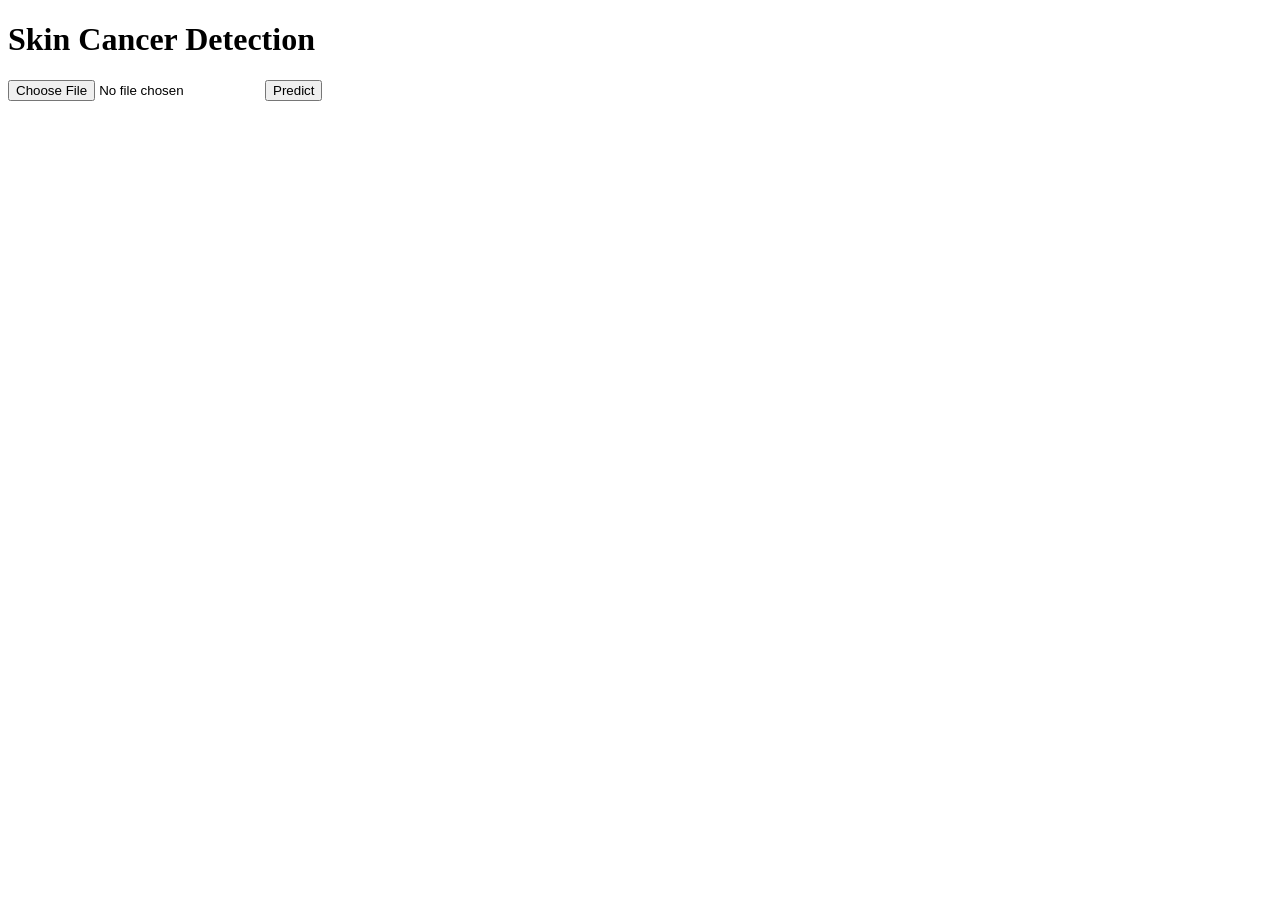
<file: index.html>
<!DOCTYPE html>
<html lang="en">
<head>
    <meta charset="UTF-8">
    <meta name="viewport" content="width=device-width, initial-scale=1.0">
    <title>Skin Cancer</title>
</head>
<body>
    <h1>Skin Cancer Detection</h1>
    <form action ="/predict" method="post" enctype="multipart\form-data">
        <input type="file" name="image" accept="image/png, image/jpeg">
        <input type="submit" value="Predict">
    </form>
</body>
</html>
</file>
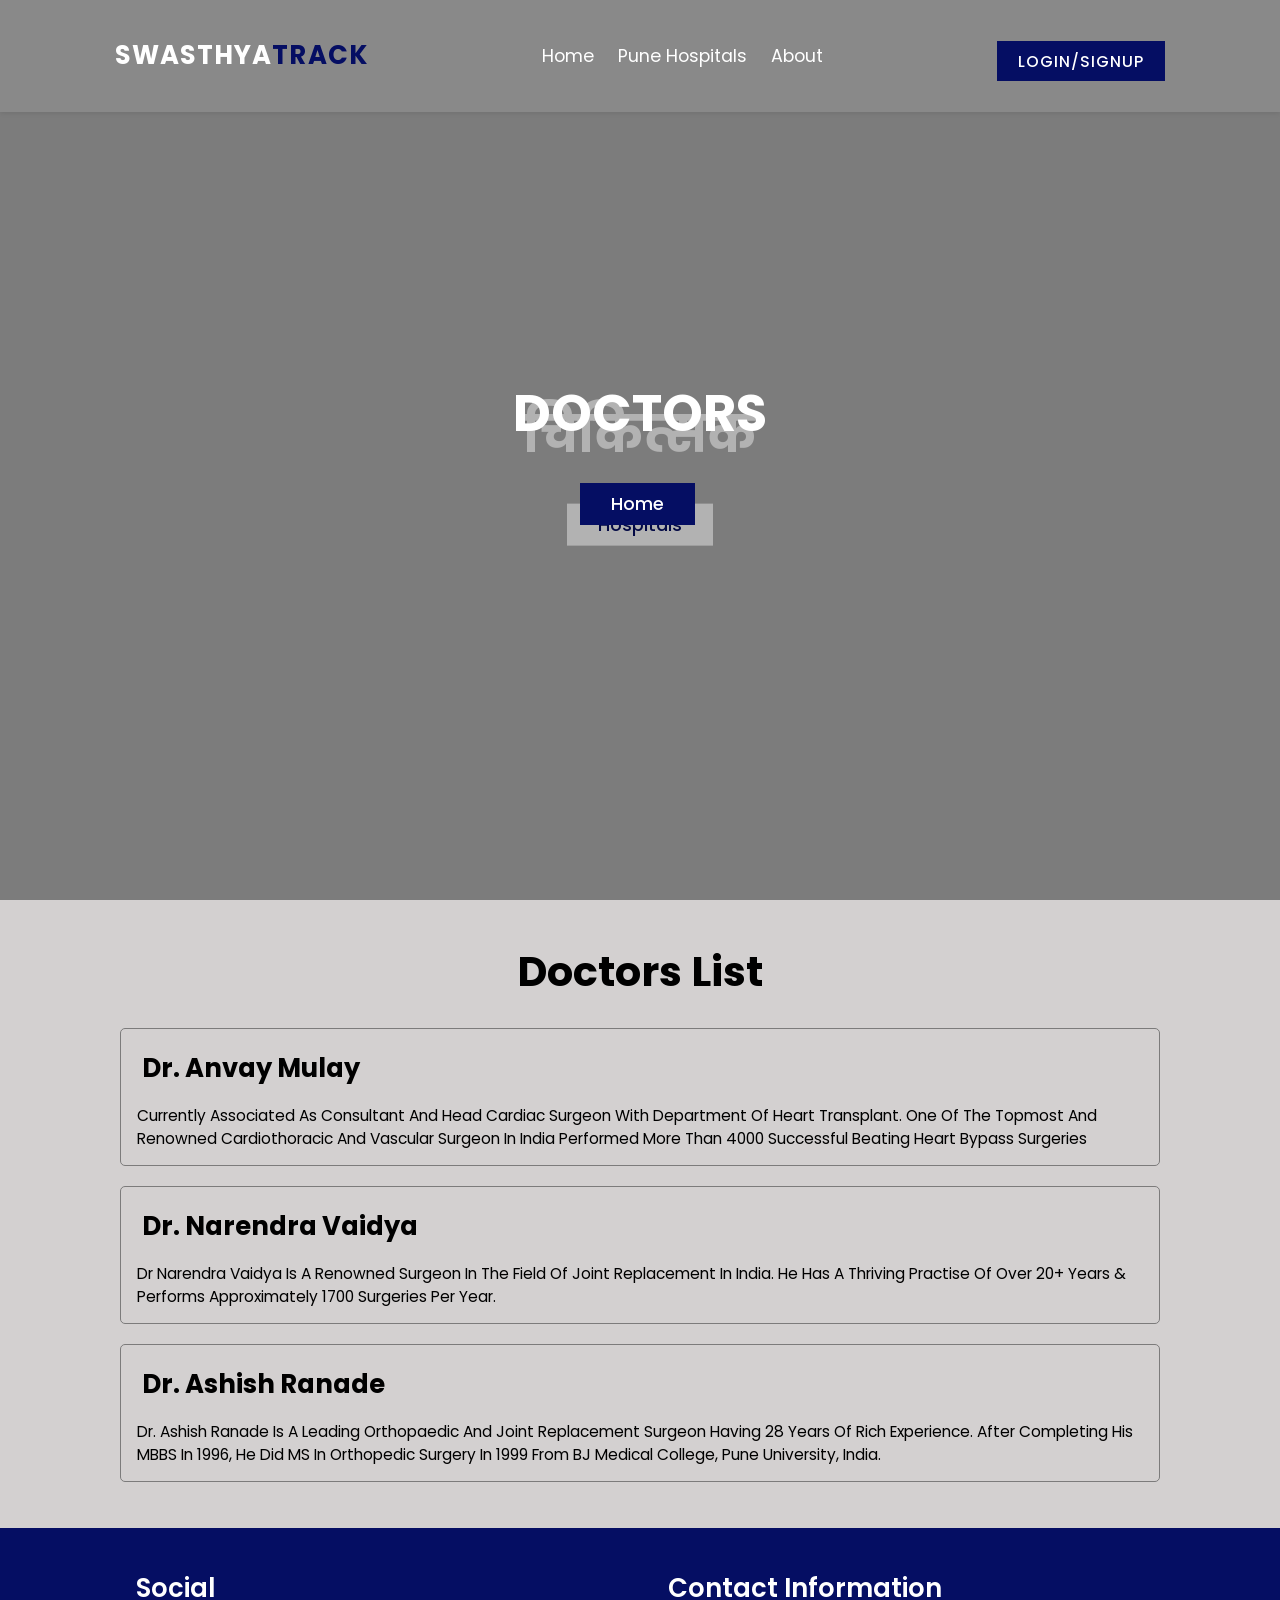
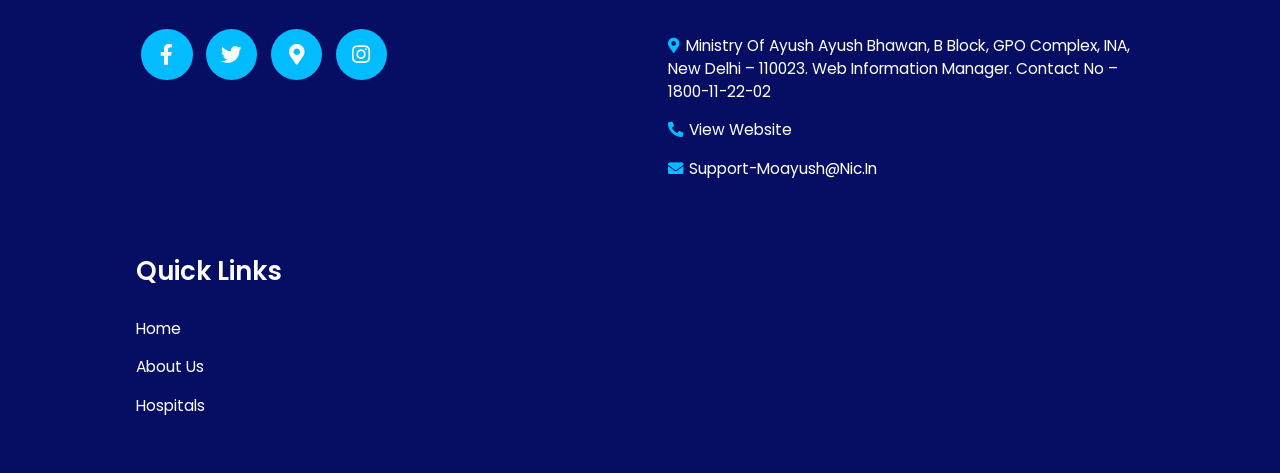
<file: Doctors.html>
<!DOCTYPE html>
<html lang="en">
    <head>
        <meta charset="UTF-8">
        <meta http-equiv="X-UA-Compatible" content="IE-edge">
        <meta name="viewport" content="width=device-width, initial-scale=1.0">
        <title>SwasthyaTrack</title>

        <!-- Swiper css link-->
        <link rel="stylesheet" href="https://cdn.jsdelivr.net/npm/swiper@9/swiper-bundle.min.css"/>

        <!-- Custom CSS file link --> 
        <link rel="stylesheet" href="doc.css">

        <!-- Fontawesome cdn file link-->
        <link rel="stylesheet" href="https://use.fontawesome.com/releases/v5.15.4/css/all.css" integrity="sha384-DyZ88mC6Up2uqS4h/KRgHuoeGwBcD4Ng9SiP4dIRy0EXTlnuz47vAwmeGwVChigm" crossorigin="anonymous"/>

    </head>
    <body>

        <!-- Header Section Starts-->

        <header class="header">

            <a href="E:\SIH\Homepage\Homepage.html" class="logo"> Swasthya<span>Track</span></a>

            <nav class="navbar">
                <a href="Homepage.html">Home</a>
                <a href="https://www.pmc.gov.in/en/hospital_list">Pune Hospitals</a>
                <a href="#">About</a>
            </nav>

            <div class="icons">
                <a href="indexes.html" class="btn">Login/Signup</a>
                <div id="menu-btn" class="fas fa-bars"></div>
            </div>

        </header>

        <!-- Header Section Ends-->

        <!-- Home Section Starts-->

        <section class="home">

            <div class="swiper home-slider">

                <div class="swiper-wrapper">

                    <div class="swiper-slide box"  style="background: linear-gradient(rgba(0,0,0,.3),rgba(0,0,0,.3)),
                    url('https://wallpapercave.com/wp/wp2968489.jpg');">
                        <div class="content">
                            <h3>Doctors</h3>
                            <p></p>
                            <div class="button">
                                <a href="Homepage.html" class="btn btn-1">Home</a>
                            </div>
                        </div>
                    </div>

                    <div class="swiper-slide box"  style="background: linear-gradient(rgba(0,0,0,.3),rgba(0,0,0,.3)),
                    url(https://wallpapercave.com/wp/wp2386748.jpg);">
                        <div class="content">
                            <h3>चिकित्सक</h3>
                            <p></p>
                            <div class="button">
                                <a href="https://www.pmc.gov.in/en/hospital_list" class="btn">Hospitals</a>
                            </div>
                        </div>
                    </div>
                    
                </div>

            </div>

        </section>


        <!--Home Section Starts-->

        <section class="body">

            <div class="container">
                <h2>Doctors List</h2>
                <ul>
                    <li>
                        <h3>Dr. Anvay Mulay</h3>
                        <p>Currently associated as Consultant and Head Cardiac Surgeon with Department of Heart Transplant.
                            One of the topmost and renowned cardiothoracic and vascular surgeon in India
                            Performed more than 4000 successful beating heart bypass surgeries</a></p>
                    </li>
                    <li>
                        <h3>Dr. Narendra Vaidya</h3>
                        <p>Dr Narendra Vaidya is a renowned surgeon in the field of Joint Replacement in India.
                            He has a thriving practise of over 20+ years & performs approximately 1700 surgeries per year.</a></p>
                    </li>
                    <li>
                        <h3>Dr. Ashish Ranade</h3>
                        <p>Dr. Ashish Ranade is a leading Orthopaedic and Joint Replacement Surgeon having 28 years of rich experience.
                            After completing his MBBS in 1996, he did MS in Orthopedic Surgery in 1999 from BJ Medical College, Pune University, India.</a></p>
                    </li>
                </ul>
            </div>

        </section>

        <!--Home Section Ends-->

        <!--Footer Section Starts-->
        <section class="foot">

            <div class="box-container">

                <div class="box">
                    <h1>Social</h1>
                    <div class="text">
                        <p>

                        </p>
                    </div>
                    <div class="icon">
                        <a href="https://www.facebook.com/mowrrdgr"><i class="fab fa-facebook-f"></i></a>
                        <a href="https://x.com/moayush?t=QrkqyGF4oZaFADgsxZSjRA&s=09"><i class="fab fa-twitter"></i></a>
                        <a href="https://maps.app.goo.gl/9vHfrnb7rSFh6jN26"><i class="fas fa-map-marker-alt"></i></a>
                        <a href="https://instagram.com/ayushmantralaya?igshid=MzRlODBiNWFlZA=="><i class="fab fa-instagram"></i></a>
                    </div>

                </div>

                <div class="box">
                    <h1>Contact Information</h1>
                    <div class="icons">
                        <a href="https://maps.app.goo.gl/9vHfrnb7rSFh6jN26"><i class="fas fa-map-marker-alt"></i>Ministry of Ayush Ayush Bhawan, B Block, GPO Complex, INA, New Delhi – 110023. Web Information Manager. Contact no – 1800-11-22-02</a>
                        <a href="https://ayush.gov.in/"><i class="fas fa-phone-alt"></i>View Website</a>
                        <a href="#"><i class="fas fa-envelope"></i>support-moayush@nic.in</a>
                    </div>

                </div>
                <div class="box">
                    <h1>Quick Links</h1>
                    <div class="icons">
                        <a href="Frontpage.html">Home</a>                    
                        <a href="#">About Us</a>
                        <a href="https://www.pmc.gov.in/en/hospital_list">Hospitals</a>
                    </div>
                </div>

            </div>

        </section>



        <!--Footer Section Ends-->

        <script src="https://cdn.jsdelivr.net/npm/swiper@9/swiper-bundle.min.js"></script>

        <!-- Custom JSS file link-->
        <script src="docs.js"></script>

    </body>
</html>
</file>
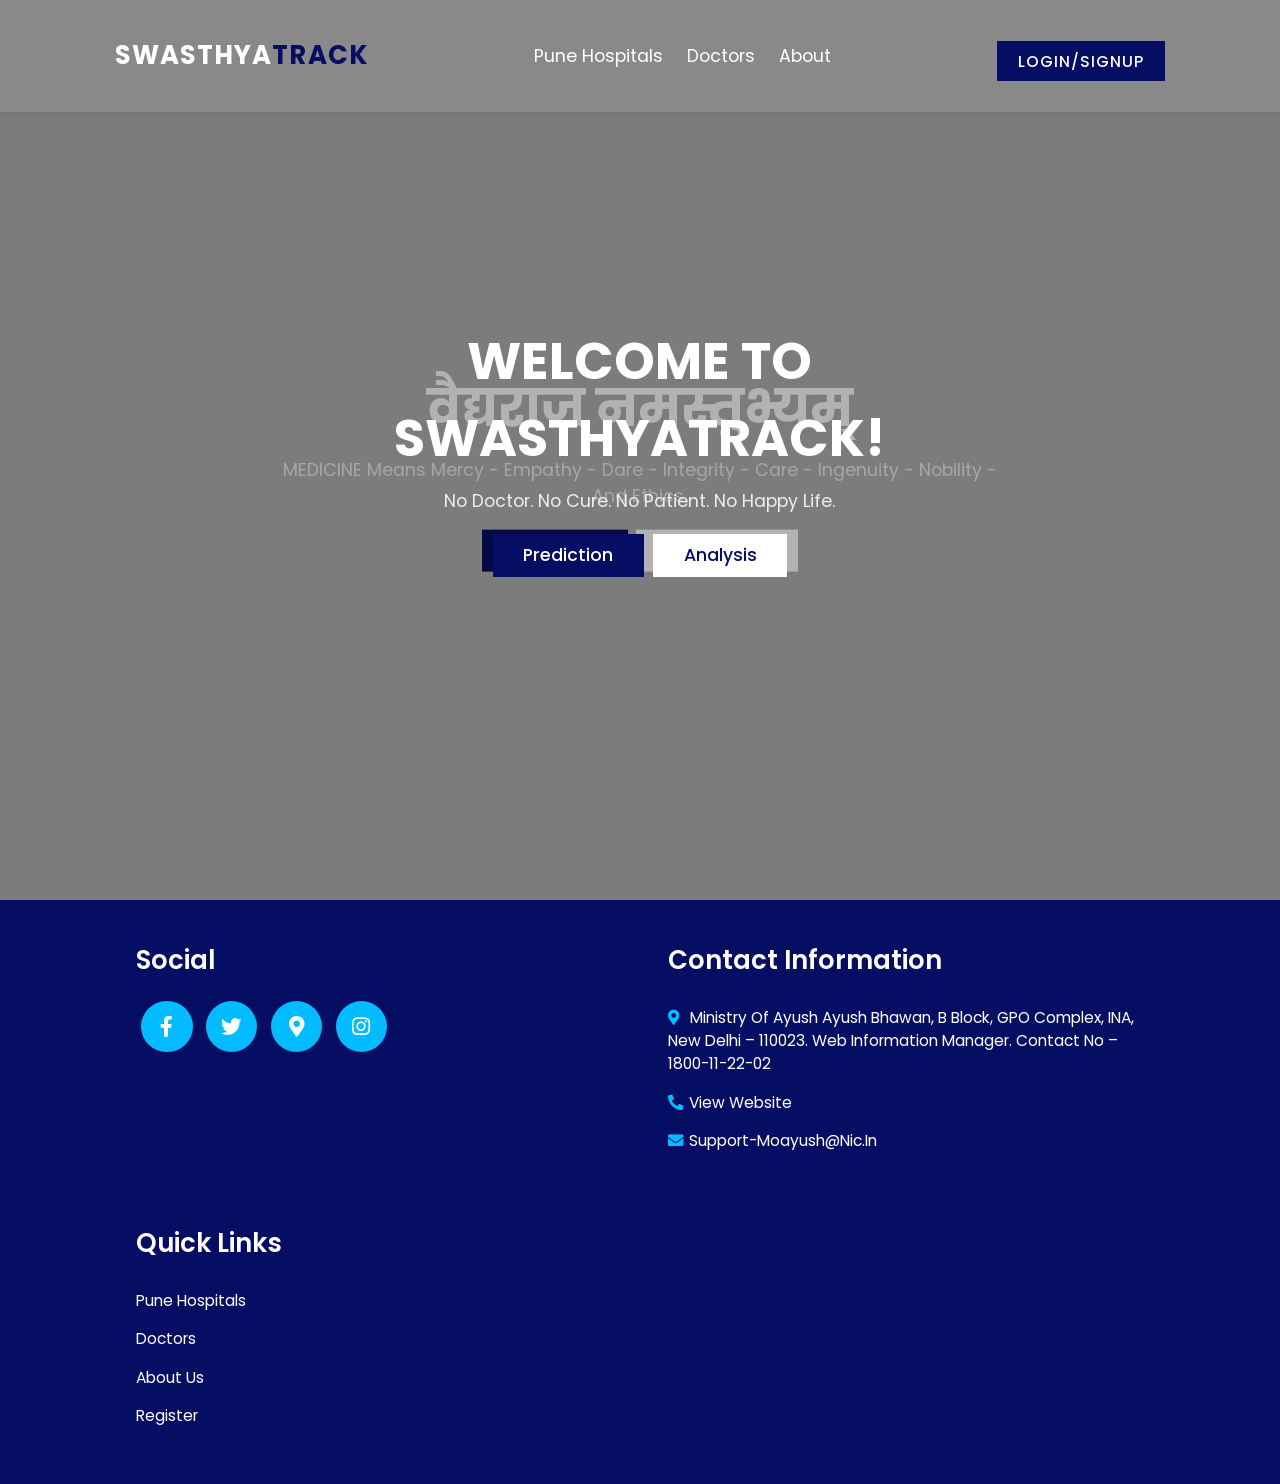
<file: Frontpage.html>
<!DOCTYPE html>
<html lang="en">
    <head>
        <meta charset="UTF-8">
        <meta http-equiv="X-UA-Compatible" content="IE-edge">
        <meta name="viewport" content="width=device-width, initial-scale=1.0">
        <title>SwasthyaTrack</title>

        <!-- Swiper css link-->
        <link rel="stylesheet" href="https://cdn.jsdelivr.net/npm/swiper@9/swiper-bundle.min.css"/>

        <!-- Custom CSS file link --> 
        <link rel="stylesheet" href="front.css">

        <!-- Fontawesome cdn file link-->
        <link rel="stylesheet" href="https://use.fontawesome.com/releases/v5.15.4/css/all.css" integrity="sha384-DyZ88mC6Up2uqS4h/KRgHuoeGwBcD4Ng9SiP4dIRy0EXTlnuz47vAwmeGwVChigm" crossorigin="anonymous"/>

    </head>
    <body>

        <!-- Header Section Starts-->

        <header class="header">

            <a href="Homepage.html" class="logo"> Swasthya<span>Track</span></a>

            <nav class="navbar">
                <a href="https://www.pmc.gov.in/en/hospital_list">Pune Hospitals</a>
                <a href="Doctors.html">Doctors</a>
                <a href="#">About</a>
            </nav>

            <div class="icons">
                <a href="indexes.html" class="btn">Login/Signup</a>
                <div id="menu-btn" class="fas fa-bars"></div>
            </div>

        </header>

        <!-- Header Section Ends-->

        <!-- Home Section Starts-->

        <section class="home">

            <div class="swiper home-slider">

                <div class="swiper-wrapper">

                    <div class="swiper-slide box"  style="background: linear-gradient(rgba(0,0,0,.3),rgba(0,0,0,.3)),
                    url('https://images.pexels.com/photos/247786/pexels-photo-247786.jpeg?cs=srgb&dl=pexels-pixabay-247786.jpg&fm=jpg');">
                        <div class="content">
                            <h3>Welcome to SwasthyaTrack!</h3>
                            <p>No Doctor. No Cure. No Patient. No Happy Life.</p>
                            <div class="button">
                                <a href="#" class="btn btn-1">Prediction</a>
                                <a href="Analysis.html" class="btn">Analysis</a>
                            </div>
                        </div>
                    </div>

                    <div class="swiper-slide box"  style="background: linear-gradient(rgba(0,0,0,.3),rgba(0,0,0,.3)),
                    url('https://images3.alphacoders.com/101/thumb-1920-1010294.jpg');">
                        <div class="content">
                            <h3>वैद्यराज नमस्तुभ्यम्</h3>
                            <p>MEDICINE means Mercy - Empathy - Dare - Integrity - Care - Ingenuity - Nobility - and Ethics.</p>
                            <div class="button">
                                <a href="Drill.html" class="btn btn-1">Hospitals</a>
                                <a href="References.html" class="btn">References</a>
                            </div>
                        </div>
                    </div>
                    
                </div>

            </div>

        </section>

        <!-- Home Section Ends-->

        <!--Footer Section Starts-->
        <section class="foot">

            <div class="box-container">

                <div class="box">
                    <h1>Social</h1>
                    <div class="text">
                        <p>

                        </p>
                    </div>
                    <div class="icon">
                        <a href="https://www.facebook.com/mowrrdgr"><i class="fab fa-facebook-f"></i></a>
                        <a href="https://x.com/moayush?t=QrkqyGF4oZaFADgsxZSjRA&s=09"><i class="fab fa-twitter"></i></a>
                        <a href="https://maps.app.goo.gl/9vHfrnb7rSFh6jN26"><i class="fas fa-map-marker-alt"></i></a>
                        <a href="https://instagram.com/ayushmantralaya?igshid=MzRlODBiNWFlZA=="><i class="fab fa-instagram"></i></a>
                    </div>

                </div>

                <div class="box">
                    <h1>Contact Information</h1>
                    <div class="icons">
                        <a href="https://maps.app.goo.gl/9vHfrnb7rSFh6jN26"><i class="fas fa-map-marker-alt"></i> Ministry of Ayush Ayush Bhawan, B Block, GPO Complex, INA, New Delhi – 110023. Web Information Manager. Contact no – 1800-11-22-02</a>
                        <a href="https://ayush.gov.in/"><i class="fas fa-phone-alt"></i>View Website</a>
                        <a href="#"><i class="fas fa-envelope"></i>support-moayush@nic.in</a>
                    </div>

                </div>
                <div class="box">
                    <h1>Quick Links</h1>
                    <div class="icons">
                        <a href="https://www.pmc.gov.in/en/hospital_list">Pune Hospitals</a>
                
                        <a href="Doctors.html">Doctors</a>
                        <a href="#">About Us</a>
                        <a href="indexes.html">Register</a>
                    </div>
                </div>

            </div>

        </section>

        <div id="google_translate_element"></div>
 
        <script type="text/javascript">
            function googleTranslateElementInit() {
                new google.translate.TranslateElement(
                    {pageLanguage: 'en'},
                    'google_translate_element'
                );
            }
        </script>
 
        <script type="text/javascript"
            src="https://translate.google.com/translate_a/element.js?cb=googleTranslateElementInit">
        </script>



        <!--Footer Section Ends-->

        <script src="https://cdn.jsdelivr.net/npm/swiper@9/swiper-bundle.min.js"></script>

        <!-- Custom JSS file link-->
        <script src="fronts.js"></script>

    </body>
</html>
</file>
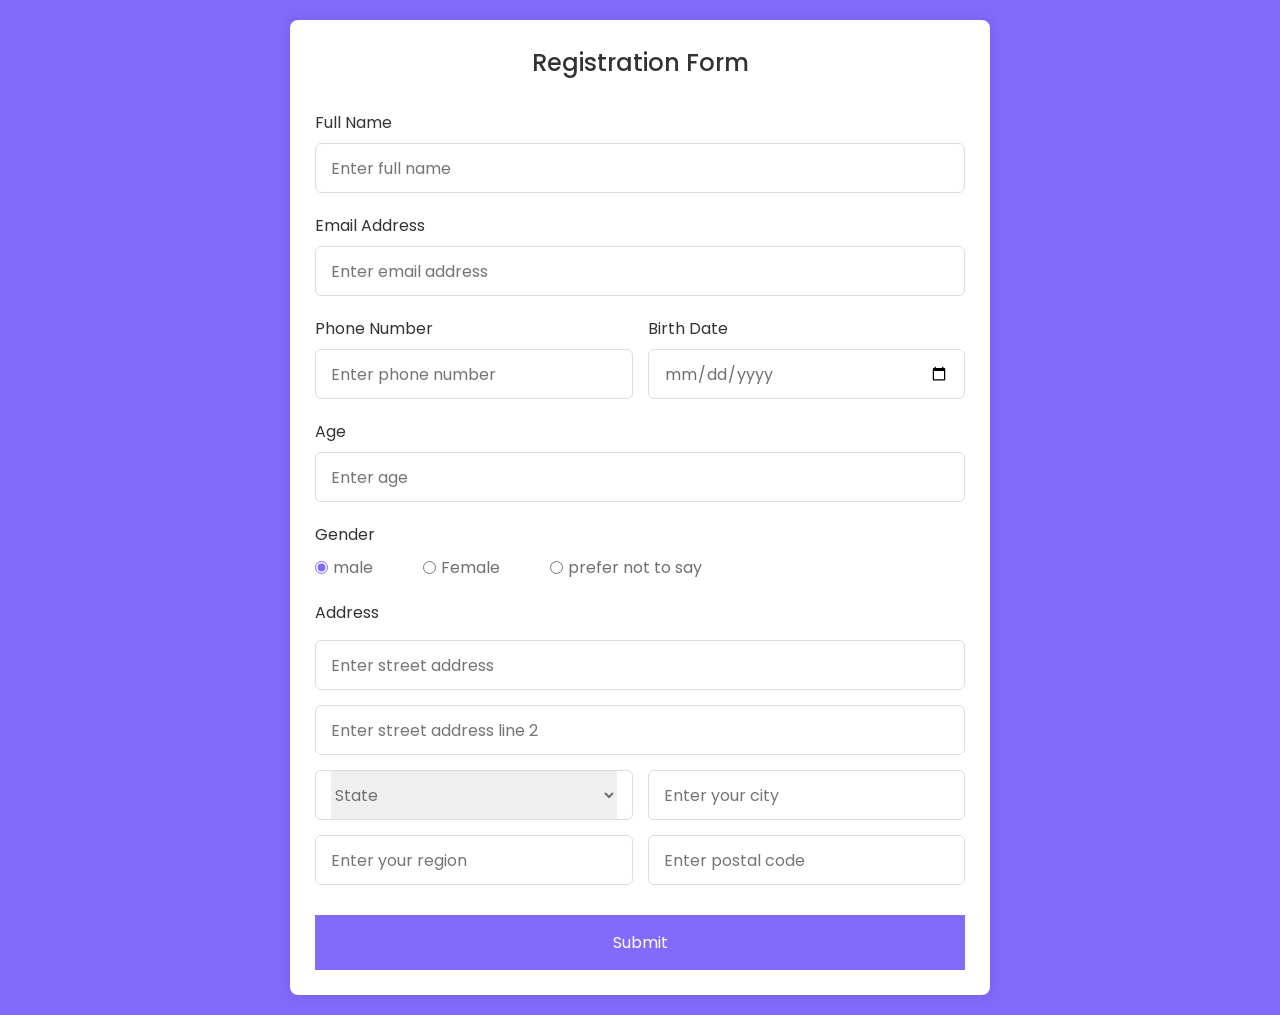
<file: register.html>
<!DOCTYPE html>
<html lang="en">
  <head>
    <meta charset="UTF-8" />
    <meta name="viewport" content="width=device-width, initial-scale=1.0" />
    <meta http-equiv="X-UA-Compatible" content="ie=edge" />
 
    <link rel="stylesheet" href="registers.css" />
  </head>
  <body>
    <section class="container">
      <header>Registration Form</header>
      <form action="#" class="form">
        <div class="input-box">
          <label>Full Name</label>
          <input type="text" placeholder="Enter full name" required />
        </div>

        <div class="input-box">
          <label>Email Address</label>
          <input type="email" placeholder="Enter email address" required />
        </div>

        <div class="column">
          <div class="input-box">
            <label>Phone Number</label>
            <input type="number" placeholder="Enter phone number" required />
          </div>
          <div class="input-box">
            <label>Birth Date</label>
            <input type="date" placeholder="Enter birth date" required />
          </div>
        </div>
        <div class="input-box">
            <label>Age</label>
            <input type="number" placeholder="Enter age" required />
          </div>
        </div>
        <div class="gender-box">
          <h3>Gender</h3>
          <div class="gender-option">
            <div class="gender">
              <input type="radio" id="check-male" name="gender" checked />
              <label for="check-male">male</label>
            </div>
            <div class="gender">
              <input type="radio" id="check-female" name="gender" />
              <label for="check-female">Female</label>
            </div>
            <div class="gender">
              <input type="radio" id="check-other" name="gender" />
              <label for="check-other">prefer not to say</label>
            </div>
          </div>
        </div>
        <div class="input-box address">
          <label>Address</label>
          <input type="text" placeholder="Enter street address" required />
          <input type="text" placeholder="Enter street address line 2" required />
          <div class="column">
            <div class="select-box">
              <select>
                <option hidden>State</option>
                <option>Maharashtra</option>
                <option>Maddhya Pradesh</option>
                <option>Karnataka</option>
                <option>Andhra Pradesh</option>
              </select>
            </div>
            <input type="text" placeholder="Enter your city" required />
          </div>
          <div class="column">
            <input type="text" placeholder="Enter your region" required />
            <input type="number" placeholder="Enter postal code" required />
          </div>
        </div>
        <button>Submit</button>
      </form>
    </section>
  </body>
</html>
</file>
<file: doc.css>
@import url('https://fonts.googleapis.com/css2?family=Poppins:wght@200;300;400;500;600&display=swap');

:root{
    --main-color: #050e63;
    --black: #000;
    --light-color: #868e96;
}


*{
    font-family: 'Poppins', sans-serif;
    margin: 0;
    padding: 0;
    box-sizing: border-box;
    text-decoration: none;
    border: none;
    outline: none;
    text-transform: capitalize;
    transition: all .2s linear;
    
}

::selection{
    background: var(--main-color);
    color: #fff;
}

html{
    font-size: 64.5%;
    scroll-behavior: smooth;
    overflow-x: hidden;
    scroll-padding-top: 7rem;
}

html::-webkit-scrollbar{
    width: 1rem;
}

html::-webkit-scrollbar-track{
    background: #fafafa;
}

html::-webkit-scrollbar-button{
    background: var(--main-color);
    border-radius: 5rem;
}

section{
    padding: 2rem 9%;
}


.heading{
    font-size: 4rem;
    text-align: center;
    padding-top: 4rem;
    padding-bottom: 2rem;
    color: var(--black);
    text-transform: uppercase;
}

.heading spam{
    text-transform: uppercase;
    color: var(--main-color);
}

.btn{
    margin-top: 1rem;
    display: inline-block;
    padding: .8rem 3rem;
    background: #fff;
    font-weight: 500;
    cursor: pointer;
    color: var(--main-color);
    font-size: 1.7rem;
}

.btn:hover{
    background: var(--main-color);
    color: #fff;
    letter-spacing: .1rem;
}

/*------------------------------------HEADER SECTION STARTS---------------------------------*/


.header{
    position: fixed;
    top: 0;
    left: 0;
    right: 0;
    padding: 3rem 9%;
    display: flex;
    align-items: center;
    justify-content: space-between;
    background: rgba(255, 255, 255, .1);
    box-shadow: 0rem .1rem .5rem rgba(0, 0, 0, .1);
    z-index: 1000;
}

.header .logo{
    font-size: 2.5rem;
    color: #fff;
    font-weight: bold;
    text-transform: uppercase;
    letter-spacing: .1rem;
}

.header .logo span{
    color: var(--main-color);
    text-transform: uppercase;
}

.header .navbar a{
    font-size: 1.7rem;
    color: #fff;
    margin: 0 1rem;
}

.header .navbar a:hover{
    color: var(--main-color);
}

.header .icons div{
    font-size: 2.5rem;
    color: #222;
    padding: .5rem;
    cursor: pointer;
    margin-left: 1rem;
}

.header .icons div:hover{
    transform: rotate(180deg);
    color: var(--main-color);
}

.header .icons a{
    font-size: 1.5rem;
    letter-spacing: .1rem;
    color: #fff;
    background: var(--main-color);
    font-weight: 500;
    text-transform: uppercase;
    padding: .8rem 2rem;
    border: none;
}

.header .icons a:hover{
    color: var(--main-color);
    background: #fff;
}

#menu-btn{
    display: none;
}

.header.active{
    padding: 2rem 9%;
    background: rgba(0, 0, 0, .9);
}

/*------------------------------------HEADER SECTION ENDS---------------------------------*/




/*------------------------------------BODY SECTION STARTS---------------------------------*/

.home{
    padding: 0%;
}

.home .home-slider .box{
    min-height: 100vh;
    display: flex;
    align-items: center;
    justify-content: center;
    padding: 2rem;
    background-size: cover !important;
    background-position: center !important;
}

.home .home-slider .box .content{
    text-align: center;
    max-width: 70rem;
}

.home .home-slider .box .content h3{
    font-size: 5rem;
    color: #fff;
    text-transform: uppercase;
    transition-delay: 0;
}

.home .home-slider .box .content p{
    font-size: 1.7rem;
    color: #eee;
    padding: 1rem 0;
    transition-delay: 0;
}

.home .home-slider .box .button .btn-1{
    background: var(--main-color);
    color: #fff;
    margin-right: .5rem;
}

.home .home-slider .box .button .btn-1:hover{
    background: #fff;
    color: var(--main-color);
}

.home .home-slider .box .button {
    transition-delay: .6s;
}

.home .home-slider .box .content > *{
    transform: translateY(2rem);
    opacity: 1;
}

.home .home-slider .swiper-slide-active .content > *{
    transform: translateY(0);
    opacity: 1;
}

/*------------------------------------BODY SECTION ENDS-----------------------------------*/

/*-----------------------------------FEATURED SECTION STARTS------------------------------*/

.feature .feature-slider{
    padding-bottom: 4rem;
}

.feature .feature-slider .box{
    position: relative;
    text-align: center;
    overflow: hidden;
    margin: 1rem 0;
}

.feature .feature-slider .box .image{
    height: 40rem;
    width: 100%;
    overflow: hidden;
}

.feature .feature-slider .box .image img{
    height: 100%;
    width: 100%;
    object-fit: cover;
}

.feature .feature-slider .box:hover .image img{
    transform: scale(1.2);
}

.feature .feature-slider .box .content{
    padding: 1rem 0;
    position: absolute;
    top: 50%;
    left: 50%;
    transform: translate(-50%,-50%);
    align-items: center;
}

.feature .feature-slider .box .content h3{
    font-size: 2rem;
    font-weight: bold;
    color: #fff;
    text-transform: uppercase;
    background: rgba(0, 0, 0, .3);
    padding: .2rem;
    margin-top: .5rem;
}

.feature .feature-slider .box .content .price{
    width: 10rem;
    height: 10rem;
    line-height: 10rem;
    border-radius: 50%;
    text-align: center;
    margin: auto;
    background: var(--main-color);
    font-size: 2rem;
    font-weight: bolder;
    color: #fff;
}

.feature .feature-slider .box:hover .content .price{
    background: none;
    border: .3rem solid #fff;
}


/*-----------------------------------FEATURED SECTION ENDS--------------------------------*/

/*------------------------------------INFO SECTION STARTS---------------------------------*/

.body{
    background: #d3d0d0;
}

.body .container h2{
    text-align: center;
    padding: 2rem;
    font-size: 4rem;
}

.body .container ul{
    list-style-type: none;
    padding: .5rem;
}

.body .container ul li{
    margin-bottom: 20px;
    padding: 10px;
    border: 1px solid #7c7b7b;
    border-radius: 5px;
}

.body .container ul li h3{
    text-align: left;
    padding: 1rem;
    font-size: 2.5rem;
}

.body .container ul li p{
    text-align: start;
    padding: .5rem;
    font-size: 1.5rem;
}

/*------------------------------------INFO SECTION ENDS-----------------------------------*/

/*-----------------------------------FOOTER SECTION STARTS--------------------------------*/

.foot{
    background: #050e63;
}

.foot .box-container{
    display: grid;
    grid-template-columns: repeat(auto-fit, minmax(35rem, 1fr));
    gap: 1.5rem;
}

.foot .box-container .box{
    padding: 2rem;
}

.foot .box-container .box h1{
    font-size: 2.5rem;
    color: #fff;
    font-weight: 600;
    padding-bottom: 1rem;
}

.foot .box-container .box .text{
    color: #eee;
    font-size: 1.3rem;
    font-weight: normal;
    line-height: 1.8;
    padding-bottom: 1rem;
}

.font .box-container .box .icon{
    padding: 1rem 0;
}

.foot .box-container .box .icon a i{
    height: 5rem;
    width: 5rem;
    line-height: 5rem;
    background: #03bcff;
    text-align: center;
    font-size: 2rem;
    border-radius: 50%;
    margin: 0 .5rem;
    color: #fff;
}

.foot .box-container .box .icon a i:hover{
    color: #03bcff;
    background: none;
    border: .2rem solid #03bcff;
}

.foot .box-container .box .icons a{
    display: block;
    color: #fff;
    font-size: 1.5rem;
    margin: 1.5rem 0;
}

.foot .box-container .box .icons a i{
    margin-right: .5rem;
    color: #03bcff;
}

.foot .box-container .box .icons a:hover i{
    padding-right: 2rem;
    color: #fff;
}

.foot .box-container .box .icons a:hover{
    color: #03bcff;
}



/*-----------------------------------FOOTER SECTION ENDS----------------------------------*/
















/*----------------------------------Media queries section------------------------------------*/

@media (max-width:991px){

    html{
        font-size: 55%;
    }

    .header{
        padding: 2rem;
    }

    .header.active{
        padding: 2rem;
    }

    section{
        padding: 2rem;
    }
}

/*--------------------for max witdh 768px---------------------*/

@media (max-width:768px){

    #menu-btn{
        display: inline-block;
    }

    .header .navbar{
        position: absolute;
        top: 100%;
        right: 0;
        left: 0;
        background: rgba(0, 0, 0, .9);
        border-top: .1rem solid #eee;
        clip-path: polygon(0 0, 100% 0, 100% 0, 0 0);
    }

    .header .navbar.active{
        clip-path: polygon(0 0, 100% 0, 100% 100%, 0 100%);
    }

    .header .navbar a{
        display: block;
        margin: 2rem;
        font-size: 2rem;
    }

    .feature .feature-slider .box .content h3{
        padding: 1rem;
        
    }
    
}

/*--------------------for max witdh 450px---------------------*/

@media (max-width:450px){

    html{
        font-size: 55%;
    }

    .header .icons a{
        letter-spacing: none;
        font-size: 1.3rem;
        padding: 1rem;
    }
}
</file>
<file: front.css>
@import url('https://fonts.googleapis.com/css2?family=Poppins:wght@200;300;400;500;600&display=swap');

:root{
    --main-color: #050e63;
    --black: #000;
    --light-color: #868e96;
}


*{
    font-family: 'Poppins', sans-serif;
    margin: 0;
    padding: 0;
    box-sizing: border-box;
    text-decoration: none;
    border: none;
    outline: none;
    text-transform: capitalize;
    transition: all .2s linear;
    
}

::selection{
    background: var(--main-color);
    color: #fff;
}

html{
    font-size: 64.5%;
    scroll-behavior: smooth;
    overflow-x: hidden;
    scroll-padding-top: 7rem;
}

html::-webkit-scrollbar{
    width: 1rem;
}

html::-webkit-scrollbar-track{
    background: #fafafa;
}

html::-webkit-scrollbar-button{
    background: var(--main-color);
    border-radius: 5rem;
}

section{
    padding: 2rem 9%;
}


.heading{
    font-size: 4rem;
    text-align: center;
    padding-top: 4rem;
    padding-bottom: 2rem;
    color: var(--black);
    text-transform: uppercase;
}

.heading spam{
    text-transform: uppercase;
    color: var(--main-color);
}

.btn{
    margin-top: 1rem;
    display: inline-block;
    padding: .8rem 3rem;
    background: #fff;
    font-weight: 500;
    cursor: pointer;
    color: var(--main-color);
    font-size: 1.7rem;
}

.btn:hover{
    background: var(--main-color);
    color: #fff;
    letter-spacing: .1rem;
}

/*------------------------------------HEADER SECTION STARTS---------------------------------*/


.header{
    position: fixed;
    top: 0;
    left: 0;
    right: 0;
    padding: 3rem 9%;
    display: flex;
    align-items: center;
    justify-content: space-between;
    background: rgba(255, 255, 255, .1);
    box-shadow: 0rem .1rem .5rem rgba(0, 0, 0, .1);
    z-index: 1000;
}

.header .logo{
    font-size: 2.5rem;
    color: #fff;
    font-weight: bold;
    text-transform: uppercase;
    letter-spacing: .1rem;
}

.header .logo span{
    color: var(--main-color);
    text-transform: uppercase;
}

.header .navbar a{
    font-size: 1.7rem;
    color: #fff;
    margin: 0 1rem;
}

.header .navbar a:hover{
    color: var(--main-color);
}

.header .icons div{
    font-size: 2.5rem;
    color: #222;
    padding: .5rem;
    cursor: pointer;
    margin-left: 1rem;
}

.header .icons div:hover{
    transform: rotate(180deg);
    color: var(--main-color);
}

.header .icons a{
    font-size: 1.5rem;
    letter-spacing: .1rem;
    color: #fff;
    background: var(--main-color);
    font-weight: 500;
    text-transform: uppercase;
    padding: .8rem 2rem;
    border: none;
}

.header .icons a:hover{
    color: var(--main-color);
    background: #fff;
}

#menu-btn{
    display: none;
}

.header.active{
    padding: 2rem 9%;
    background: rgba(0, 0, 0, .9);
}

/*------------------------------------HEADER SECTION ENDS---------------------------------*/




/*------------------------------------BODY SECTION STARTS---------------------------------*/

.home{
    padding: 0%;
}

.home .home-slider .box{
    min-height: 100vh;
    display: flex;
    align-items: center;
    justify-content: center;
    padding: 2rem;
    background-size: cover !important;
    background-position: center !important;
}

.home .home-slider .box .content{
    text-align: center;
    max-width: 70rem;
}

.home .home-slider .box .content h3{
    font-size: 5rem;
    color: #fff;
    text-transform: uppercase;
    transition-delay: 0;
}

.home .home-slider .box .content p{
    font-size: 1.7rem;
    color: #eee;
    padding: 1rem 0;
    transition-delay: 0;
}

.home .home-slider .box .button .btn-1{
    background: var(--main-color);
    color: #fff;
    margin-right: .5rem;
}

.home .home-slider .box .button .btn-1:hover{
    background: #fff;
    color: var(--main-color);
}

.home .home-slider .box .button {
    transition-delay: .6s;
}

.home .home-slider .box .content > *{
    transform: translateY(2rem);
    opacity: 1;
}

.home .home-slider .swiper-slide-active .content > *{
    transform: translateY(0);
    opacity: 1;
}

/*------------------------------------BODY SECTION ENDS-----------------------------------*/

/*-----------------------------------FEATURED SECTION STARTS------------------------------*/

.feature .feature-slider{
    padding-bottom: 4rem;
}

.feature .feature-slider .box{
    position: relative;
    text-align: center;
    overflow: hidden;
    margin: 1rem 0;
}

.feature .feature-slider .box .image{
    height: 40rem;
    width: 100%;
    overflow: hidden;
}

.feature .feature-slider .box .image img{
    height: 100%;
    width: 100%;
    object-fit: cover;
}

.feature .feature-slider .box:hover .image img{
    transform: scale(1.2);
}

.feature .feature-slider .box .content{
    padding: 1rem 0;
    position: absolute;
    top: 50%;
    left: 50%;
    transform: translate(-50%,-50%);
    align-items: center;
}

.feature .feature-slider .box .content h3{
    font-size: 2rem;
    font-weight: bold;
    color: #fff;
    text-transform: uppercase;
    background: rgba(0, 0, 0, .3);
    padding: .2rem;
    margin-top: .5rem;
}

.feature .feature-slider .box .content .price{
    width: 10rem;
    height: 10rem;
    line-height: 10rem;
    border-radius: 50%;
    text-align: center;
    margin: auto;
    background: var(--main-color);
    font-size: 2rem;
    font-weight: bolder;
    color: #fff;
}

.feature .feature-slider .box:hover .content .price{
    background: none;
    border: .3rem solid #fff;
}


/*-----------------------------------FEATURED SECTION ENDS--------------------------------*/

/*-----------------------------------FOOTER SECTION STARTS--------------------------------*/

.foot{
    background: #050e63;
}

.foot .box-container{
    display: grid;
    grid-template-columns: repeat(auto-fit, minmax(35rem, 1fr));
    gap: 1.5rem;
}

.foot .box-container .box{
    padding: 2rem;
}

.foot .box-container .box h1{
    font-size: 2.5rem;
    color: #fff;
    font-weight: 600;
    padding-bottom: 1rem;
}

.foot .box-container .box .text{
    color: #eee;
    font-size: 1.3rem;
    font-weight: normal;
    line-height: 1.8;
    padding-bottom: 1rem;
}

.font .box-container .box .icon{
    padding: 1rem 0;
}

.foot .box-container .box .icon a i{
    height: 5rem;
    width: 5rem;
    line-height: 5rem;
    background: #03bcff;
    text-align: center;
    font-size: 2rem;
    border-radius: 50%;
    margin: 0 .5rem;
    color: #fff;
}

.foot .box-container .box .icon a i:hover{
    color: #03bcff;
    background: none;
    border: .2rem solid #03bcff;
}

.foot .box-container .box .icons a{
    display: block;
    color: #fff;
    font-size: 1.5rem;
    margin: 1.5rem 0;
}

.foot .box-container .box .icons a i{
    margin-right: .5rem;
    color: #03bcff;
}

.foot .box-container .box .icons a:hover i{
    padding-right: 2rem;
    color: #fff;
}

.foot .box-container .box .icons a:hover{
    color: #03bcff;
}



/*-----------------------------------FOOTER SECTION ENDS----------------------------------*/
















/*----------------------------------Media queries section------------------------------------*/

@media (max-width:991px){

    html{
        font-size: 55%;
    }

    .header{
        padding: 2rem;
    }

    .header.active{
        padding: 2rem;
    }

    section{
        padding: 2rem;
    }
}

/*--------------------for max witdh 768px---------------------*/

@media (max-width:768px){

    #menu-btn{
        display: inline-block;
    }

    .header .navbar{
        position: absolute;
        top: 100%;
        right: 0;
        left: 0;
        background: rgba(0, 0, 0, .9);
        border-top: .1rem solid #eee;
        clip-path: polygon(0 0, 100% 0, 100% 0, 0 0);
    }

    .header .navbar.active{
        clip-path: polygon(0 0, 100% 0, 100% 100%, 0 100%);
    }

    .header .navbar a{
        display: block;
        margin: 2rem;
        font-size: 2rem;
    }

    .feature .feature-slider .box .content h3{
        padding: 1rem;
        
    }
    
}

/*--------------------for max witdh 450px---------------------*/

@media (max-width:450px){

    html{
        font-size: 55%;
    }

    .header .icons a{
        letter-spacing: none;
        font-size: 1.3rem;
        padding: 1rem;
    }
}
</file>
<file: registers.css>
@import url("https://fonts.googleapis.com/css2?family=Poppins:wght@200;300;400;500;600;700&display=swap");
* {
  margin: 0;
  padding: 0;
  box-sizing: border-box;
  font-family: "Poppins", sans-serif;
}
body {
  min-height: 100vh;
  display: flex;
  align-items: center;
  justify-content: center;
  padding: 20px;
  background: rgb(130, 106, 251);
}
.container {
  position: relative;
  max-width: 700px;
  width: 100%;
  background: #fff;
  padding: 25px;
  border-radius: 8px;
  box-shadow: 0 0 15px rgba(0, 0, 0, 0.1);
}
.container header {
  font-size: 1.5rem;
  color: #333;
  font-weight: 500;
  text-align: center;
}
.container .form {
  margin-top: 30px;
}
.form .input-box {
  width: 100%;
  margin-top: 20px;
}
.input-box label {
  color: #333;
}
.form :where(.input-box input, .select-box) {
  position: relative;
  height: 50px;
  width: 100%;
  outline: none;
  font-size: 1rem;
  color: #707070;
  margin-top: 8px;
  border: 1px solid #ddd;
  border-radius: 6px;
  padding: 0 15px;
}
.input-box input:focus {
  box-shadow: 0 1px 0 rgba(0, 0, 0, 0.1);
}
.form .column {
  display: flex;
  column-gap: 15px;
}
.form .gender-box {
  margin-top: 20px;
}
.gender-box h3 {
  color: #333;
  font-size: 1rem;
  font-weight: 400;
  margin-bottom: 8px;
}
.form :where(.gender-option, .gender) {
  display: flex;
  align-items: center;
  column-gap: 50px;
  flex-wrap: wrap;
}
.form .gender {
  column-gap: 5px;
}
.gender input {
  accent-color: rgb(130, 106, 251);
}
.form :where(.gender input, .gender label) {
  cursor: pointer;
}
.gender label {
  color: #707070;
}
.address :where(input, .select-box) {
  margin-top: 15px;
}
.select-box select {
  height: 100%;
  width: 100%;
  outline: none;
  border: none;
  color: #707070;
  font-size: 1rem;
}
.form button {
  height: 55px;
  width: 100%;
  color: #fff;
  font-size: 1rem;
  font-weight: 400;
  margin-top: 30px;
  border: none;
  cursor: pointer;
  transition: all 0.2s ease;
  background: rgb(130, 106, 251);
}
.form button:hover {
  background: rgb(88, 56, 250);
}
/*Responsive*/
@media screen and (max-width: 500px) {
  .form .column {
    flex-wrap: wrap;
  }
  .form :where(.gender-option, .gender) {
    row-gap: 15px;
  }
}
</file>
